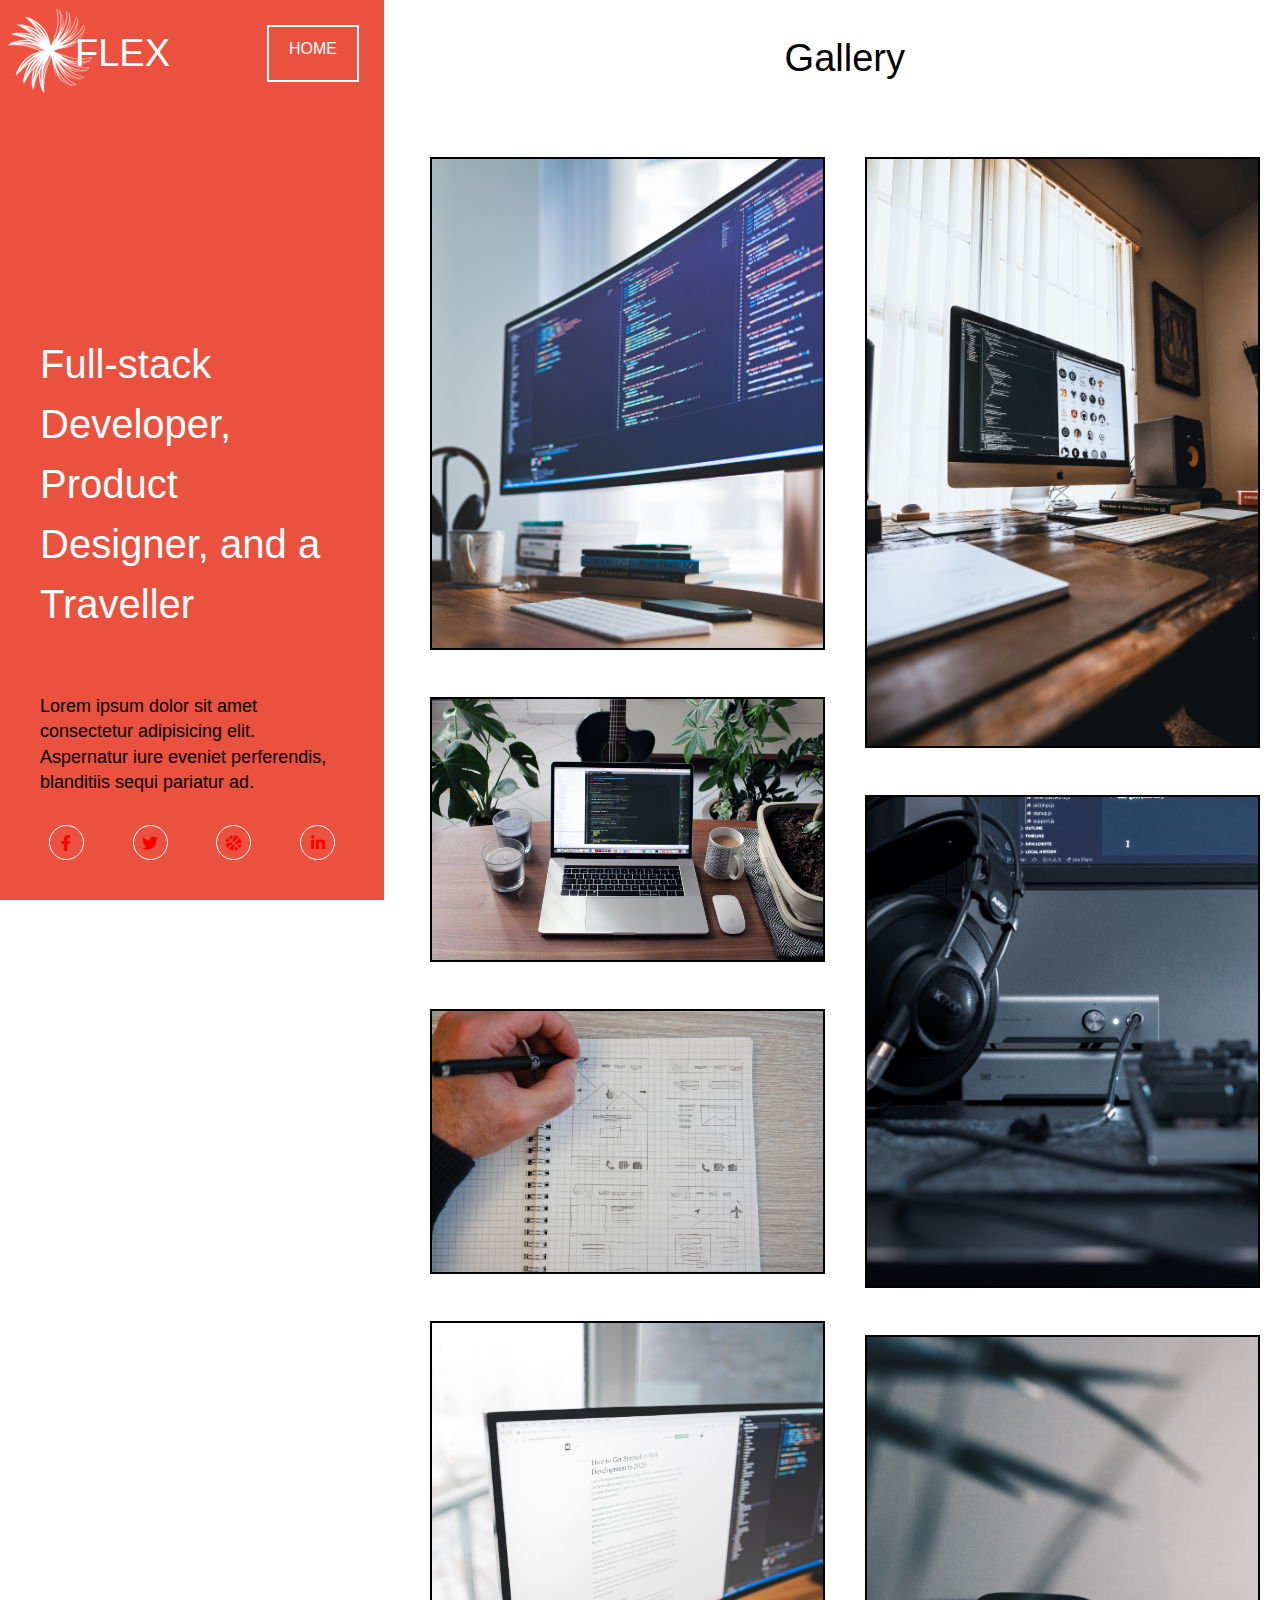
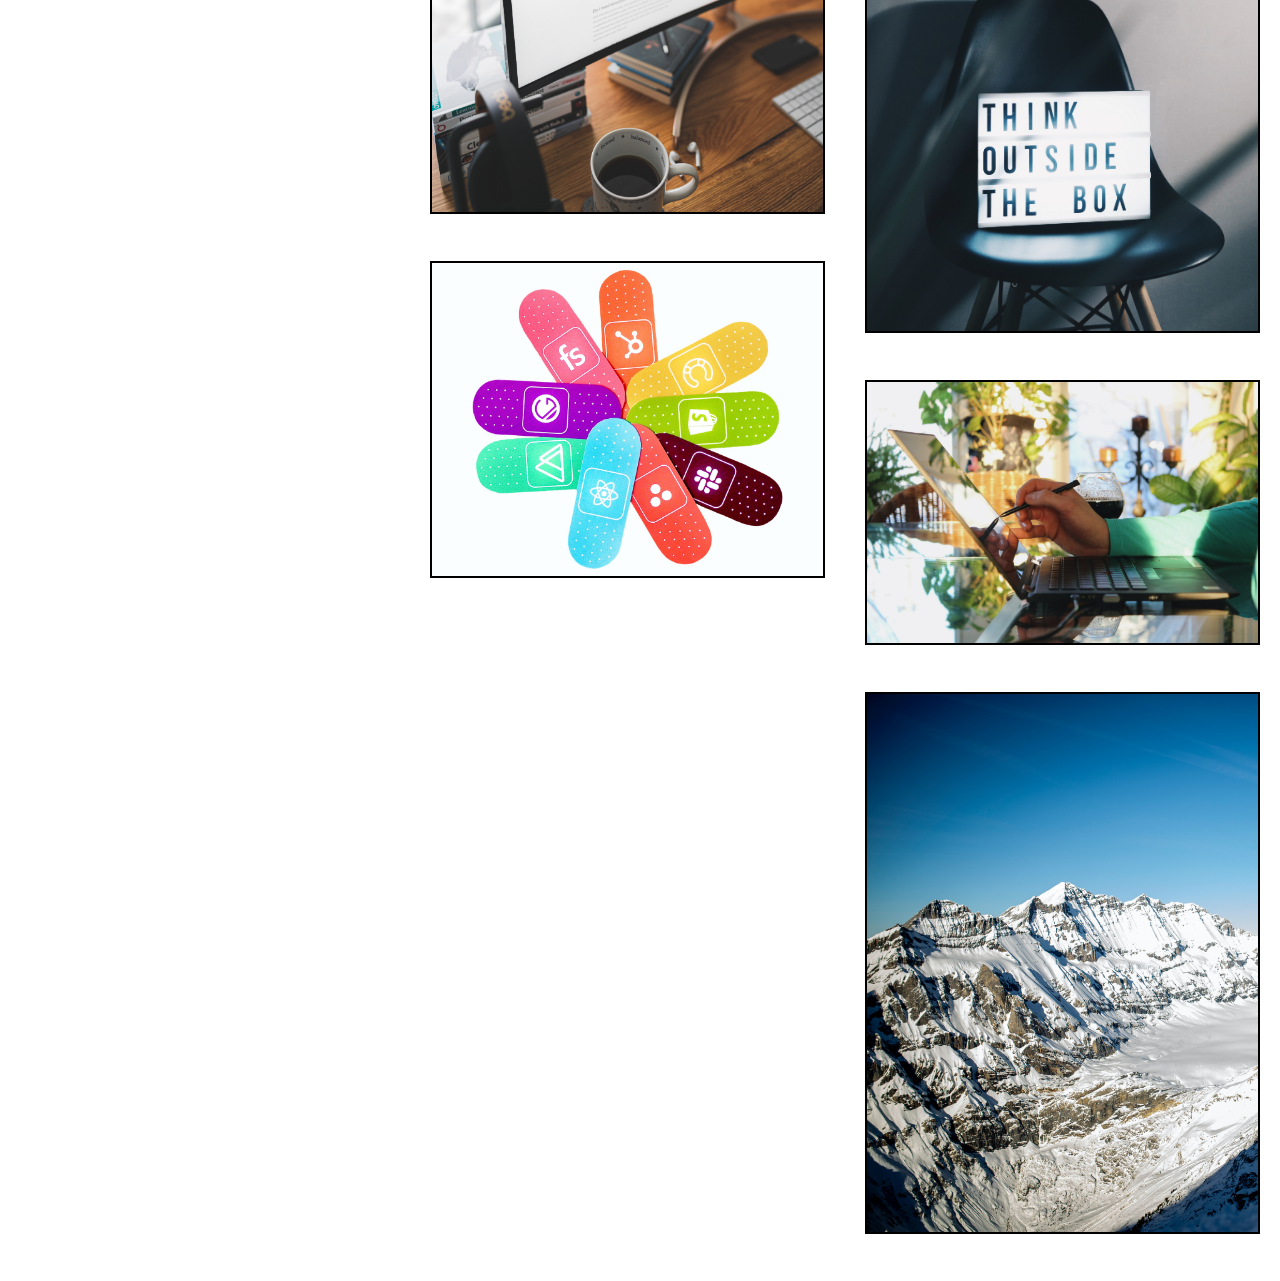
<file: gallery.html>
<!DOCTYPE html>
 <html lang="en">
     <head>
         <meta charset="UTF=8">
         <meta name="viewport" content="width=device-width, initial-scale=1.0">
         <meta http-equiv="X-UA-Compatible" content="ie=edge">
         <link rel="stylesheet" href="style.css">
         <link rel="stylesheet" href="https://cdnjs.cloudflare.com/ajax/libs/font-awesome/5.15.4/css/all.min.css">
         <title>Blog and Gallery</title>
     </head>
     <body>
         <main>
             <section>
                <div class="side-bar">
                    <div class="head-gallery">
                      <div class="logo-flex">
                        <figure class="logo-gallery">
                         <img src="assets/media/logo.png">
                        </figure>
                        <h2 class="heading-2">FLEX</h2>
                       </div>
                       <a href="index.html" class="btn-gallery">Home</a>
                        <!-- <button class="btn-gallery" href="">Home</button> -->
                    </div>
                    <div>
                        <h2 class="heading-gallery">Full-stack Developer, Product Designer, and a Traveller</h2>
                        <p class="para-gallery">Lorem ipsum dolor sit amet consectetur adipisicing elit. Aspernatur iure eveniet perferendis, blanditiis sequi pariatur ad.</p>
                       <span class="i-container">
                        <span class="icon-gallery"><i class="fab fa-facebook-f"></i></span>
                        <span class="icon-gallery"><i class="fab fa-twitter"></i></span>
                        <span class="icon-gallery"><i class="fas fa-basketball-ball"></i></span>
                        <span class="icon-gallery"><i class="fab fa-linkedin-in"></i></span>
                       </span> 
                    </div>
                </div>  
                <div class="gallery-section">
                  <h1 class="heading-1">Gallery</h1>
                  <div class="image-flex">
                    <div class="gallery-images">
                      <img class="image-one" src="assets/media/gallery/01.jpg">
                      <img class="image-one" src="assets/media/gallery/02.jpg">
                      <img class="image-one" src="assets/media/gallery/03.jpg">
                      <img class="image-one" src="assets/media/gallery/04.jpg">
                      <img class="image-one" src="assets/media/gallery/05.jpg">
                    </div>
                    <div class="gallery-images">
                      <img class="image-one" src="assets/media/gallery/06.jpg">
                      <img class="image-one" src="assets/media/gallery/07.jpg">
                      <img class="image-one" src="assets/media/gallery/08.jpg">
                      <img class="image-one" src="assets/media/gallery/09.jpg">
                      <img class="image-one" src="assets/media/gallery/10.jpg">                      
                    </div>
                  </div>


                </div>     
             </section>
         </main>
     </body>
</file>
<file: style.css>
/* http://meyerweb.com/eric/tools/css/reset/ 
   v2.0 | 20110126
   License: none (public domain)
*/

html,
body,
div,
span,
applet,
object,
iframe,
h1,
h2,
h3,
h4,
h5,
h6,
p,
blockquote,
pre,
a,
abbr,
acronym,
address,
big,
cite,
code,
del,
dfn,
em,
img,
ins,
kbd,
q,
s,
samp,
small,
strike,
strong,
sub,
sup,
tt,
var,
b,
u,
i,
center,
dl,
dt,
dd,
ol,
ul,
li,
fieldset,
form,
label,
legend,
table,
caption,
tbody,
tfoot,
thead,
tr,
th,
td,
article,
aside,
canvas,
details,
embed,
figure,
figcaption,
footer,
header,
hgroup,
menu,
nav,
output,
ruby,
section,
summary,
time,
mark,
audio,
video {
	margin: 0;
	padding: 0;
	border: 0;
	font-size: 100%;
	font: inherit;
	vertical-align: baseline;
}

/* HTML5 display-role reset for older browsers */
article,
aside,
details,
figcaption,
figure,
footer,
header,
hgroup,
menu,
nav,
section {
	display: block;
}

body {
	line-height: 1;
}

ol,
ul {
	list-style: none;
}

blockquote,
q {
	quotes: none;
}

blockquote:before,
blockquote:after,
q:before,
q:after {
	content: '';
	content: none;
}

table {
	border-collapse: collapse;
	border-spacing: 0;
}

* {
	margin: 0px;
	padding: 0px;
	box-sizing: border-box;
	font-family: 'Open Sans', sans-serif;
}

body {

	line-height: 1.5;
}

.myimg {
	width: 100%;
	height: 90vh;
	background: rgba(0, 0, 0, 0.7)url("assets/media/banner.jpg");
	background-size: cover;
	background-blend-mode: darken;
}

.container {
	width: 1140px;
	margin: 0px auto;
}

.main {
	display: flex;
	justify-content: center;
	flex-wrap: wrap;
}

.circle i {
	border-radius: 50%;
	padding: 8px;
	background-color: white;
	margin: 20px 5px;
}

/* navbar */
.main-1 {
	position: sticky;
    position: -webkit-sticky;
    top: 0;
	display: flex;
	align-items: center;
	justify-content: space-between;
	background-color: white;
	line-height: 0;
	flex-wrap: wrap;
	
	
}

.align {
	
	top: 0;
	display: flex;
	align-items: center;
	flex-wrap: wrap;
}

.align h1 {
	font-size: 32px;
	padding-left: 20px;
	color: #ea523e;
	font-weight: 800;
}

nav a {
	text-decoration: none;
	font-size: 16px;
	margin: 18px;
	color: black;
	border-top: 3px solid #ea523e;
	padding-top: 37px;
	font-family: 'Open Sans', sans-serif;
}

.active {
	color: #ea523e;
}

/* txt */
.txt {
	text-align: center;
	color: white;
}

.txt h1 {
	font-size: 32px;
	display: inline-block;
	border-bottom: 2px solid rgb(232, 225, 225);
	padding-top: 250px;
	/* padding-top: 50px; */
	font-weight: 800;

}

.txt p {
	font-size: 18px;
	padding-top: 50px;
	text-transform: uppercase;
	font-family: 'Open Sans', sans-serif;
	padding-bottom: 20px;
}

.txt a {
	text-transform: uppercase;
	font-family: 'Open Sans';
	border: none;
	border-radius: 8px;
	padding: 8px 16px;
	background-color: #ea523e;
	color: white;
	text-decoration: none;
}

.radio {
	text-align: center;
	padding: 15px;
}

input[type=radio].black {
	accent-color: black;
}

/* section1 css */
.mysec {
	text-align: center;
	margin-top: 150px;
}

.mysec h2 {
	text-align: center;
	display: inline-block;
	font-size: 32px;
	font-family: 'Open Sans';
	text-transform: uppercase;
	border-bottom: 2px solid rgb(8, 8, 8);
	font-weight: 800;
}

.mysec p {

	font-size: 18px;
	padding-top: 10px;
	text-transform: uppercase;
	font-family: 'Open Sans', sans-serif;
	padding-bottom: 20px;
}

.flex {
	padding-top: 50px;
	display: flex;
	justify-content: space-between;
	align-items: center;
	/* flex-wrap: wrap; */
}

.cntr {
	background-color: #5cbd9d;
	text-align: center;
	padding: 50px 100px;
	font-size: 50px;
}

.cntr1 {
	background-color: #e67f31;
}

.cntr2 {
	background-color: #3998db;
}

.cntr3 {
	background-color: #68cd73;
}

.img img {
	width: 100%;
	height: 250px;
}

/* team section */
.mysec3 {
	text-align: center;
	padding-top: 100px;
}

.mysec3 h2 {
	/* text-align: center; */
	display: inline-block;
	font-size: 32px;
	font-family: 'Open Sans';
	text-transform: uppercase;
	border-bottom: 2px solid rgb(8, 8, 8);
	font-weight: 800;
}

.mysec3 p {
	font-size: 18px;
	padding-top: 20px;
	text-transform: uppercase;
	font-family: 'Open Sans', sans-serif;
	padding-bottom: 20px;
}

.mysec3 img {
	width: 100%;
	border-radius: 50%;
}

.mysec3 i {
	font-size: 16px;
	text-transform: uppercase;
	display: inline-block;
	padding-top: 80px;
	font-style: italic;
	font-weight: lighter;
}

.mysec3 .small {
	font-size: 16px;
	text-transform: initial;
	/* display: inline-block; */
	padding-top: 0px;
	font-style: italic;
	color: grey;
}

.mysec4 p {
	font-size: 14px;
}

span {
	color: red;
	text-transform: uppercase;
}

.flex-2 {
	display: flex;
	justify-content: space-between;
	gap: 50px;
	
}

.box {
	width: 100%;
	background-color: rgb(231, 231, 231);
	height: 30px;
	margin-top: 20px;
	text-transform: uppercase;

}

.redbox {
	width: 90%;
	height: 30px;
	background-color: tomato;
	padding: 5px 10px;
	color: white;
}

.box2 {
	width: 80%;
}

.box3 {
	width: 70%;
}

.box4 {
	width: 80%;
}

/* contact us */
.contact {
	text-align: center;
	margin-top: 150px;
}

.flex3 {
	display: flex;
	justify-content: space-between;
	gap: 25px;
	margin-top: 50px;
	
}

.contact h2 {
	font-size: 32px;
}

.contact p {
	font-size: 16px;
	text-transform: uppercase;
}

.para p {
	font-size: 16px;
	text-transform: none;
	text-align: left;
}

address {
	margin-top: 20px;
	text-align: left;
}

.map {
	width: 100%;
	margin-top: 20px;
}

form input {
	width: 100%;
	padding: 5px 10px;
	margin-top: 10px;
}

form textarea {
	width: 100%;
	margin-top: 10px;
	padding: 5px 10px;
}

.sub {
	background-color: tomato;
	border: none;
	color: white;
	padding: 5px 10px;
}

form input:focus {
	outline: none;
}

form textarea:focus {
	outline: none;
}

/* footer */
.top {
	border: none;
	background-color: tomato;
	color: white;
	text-align: center;
	padding: 5px 10px;
	text-decoration: none;
}

.ftr {
	margin-top: 25px;
	padding-bottom: 20px;
}
/* gallery */
.heading-1 {
    text-align: center;
    padding: 30px;
    font-size: 38px;
    font-family: sans-serif;
}

.heading-2 {
    color: white;
    font-size: 38px;
    font-family: sans-serif;

}

.logo-gallery {
    width: 75px;
}

.side-bar {
    position: fixed;
    left: 0;
    background-color: rgb(234, 81, 62);
    display: inline-flex;
    flex-direction: column;
    justify-content: space-between;
    height: 100vh;
    width: 30%;
}

.head-gallery {
    display: flex;
    flex-direction: row;
    justify-content: space-between;
}

.logo-flex {
    display: inline-flex;
    align-items: center;
}

.heading-gallery {
    color: white;
    font-size: 40px;
    padding: 30px 40px;
}

.para-gallery {
    font-size: 18px;
    line-height: 1.4;
    padding: 30px 40px;
}

.icon-gallery {
    display: flex;
    justify-content: center;
    align-items: center;
    width: 35px;
    height: 35px;
    border-radius: 50%;
    /* background-color: white; */
    border: 1px solid white;
    /* margin: 40px; */
    /* padding: 10px; */
}

.i-container {
    margin-bottom: 40px;
    /* background-color: yellow; */
    display: flex;
    justify-content: space-evenly;
}

.btn-gallery {
    margin: 25px;
	padding: 10px 20px;
    border: 2px solid white;
    color: white;
    background-color: rgb(234, 81, 62);
	text-transform: uppercase;
	text-decoration: none;
}

.gallery-section {
    display: inline-block;
    position: absolute;
    width: 68%;
    right: 0;

}

.image-flex {
    display: flex;
}

.gallery-images {
    flex: 1 1 50%;
    padding: 20px;
}

.image-one {
    margin: 20px 0;
    width: 100%;
    border: 2px solid black;
}
</file>
